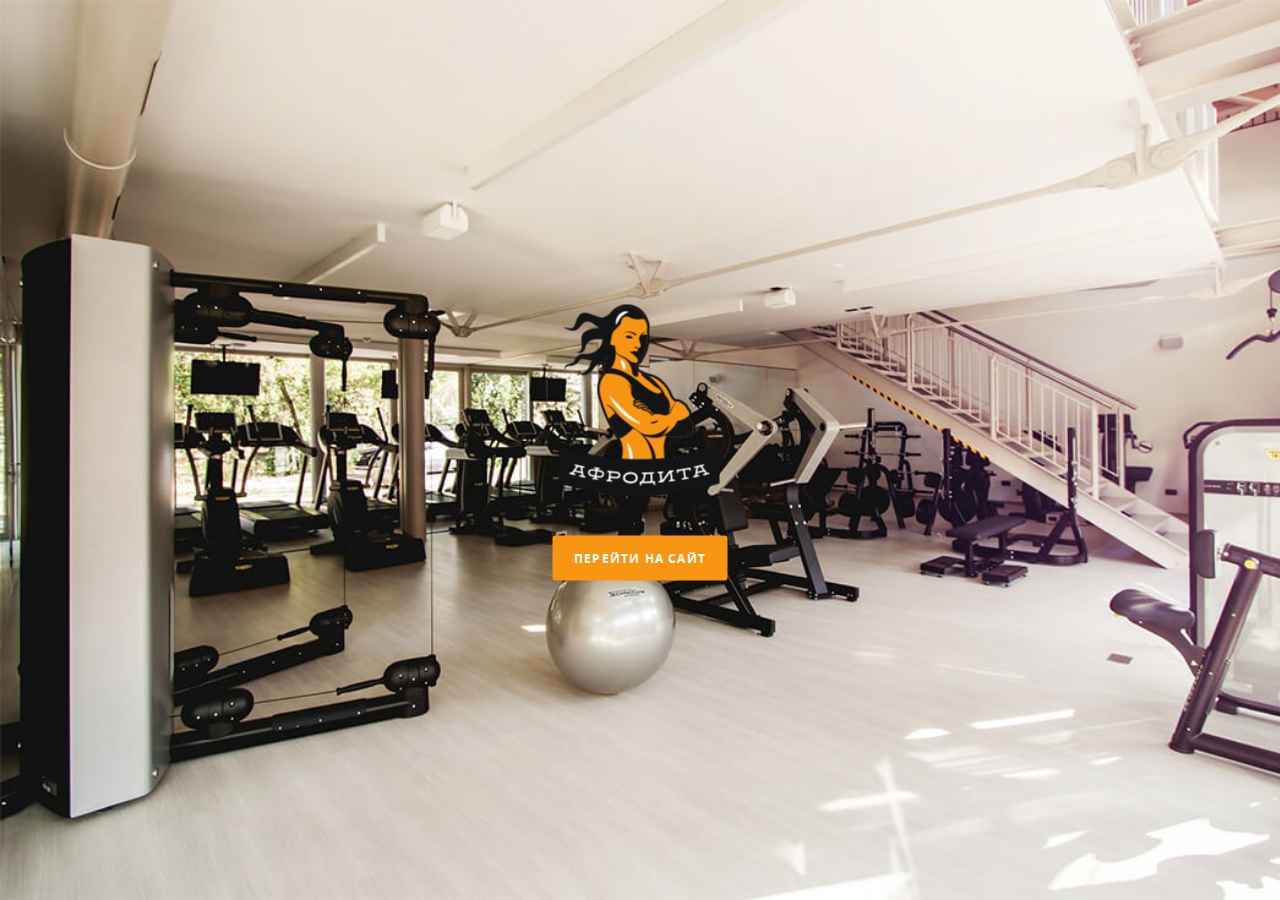
<file: index.html>
<html>
<head>
	<meta charset="UTF-8">
	<title>Фитнес-клуб Афродита</title>
	<link rel="shortcut icon" href="favicon.ico" type="image/x-icon">
	<link rel="stylesheet" type="text/css" href="./css/normalize.css">
	<link rel="stylesheet" type="text/css" href="./fonts.css">
	<link rel="stylesheet" type="text/css" href="./index.css">
</head>
<body>
	<div class="container">
		<div class="intro">
			<div class="intro__animation">
				<img src="./img/logo.png" alt="logo">
			</div>
			<div class="enter">
				<form action="main.html">
					<button class="intro__btn">Перейти на сайт</button>
			    </form>
			</div>
		</div>
	</div>
</body>
</html>
</file>
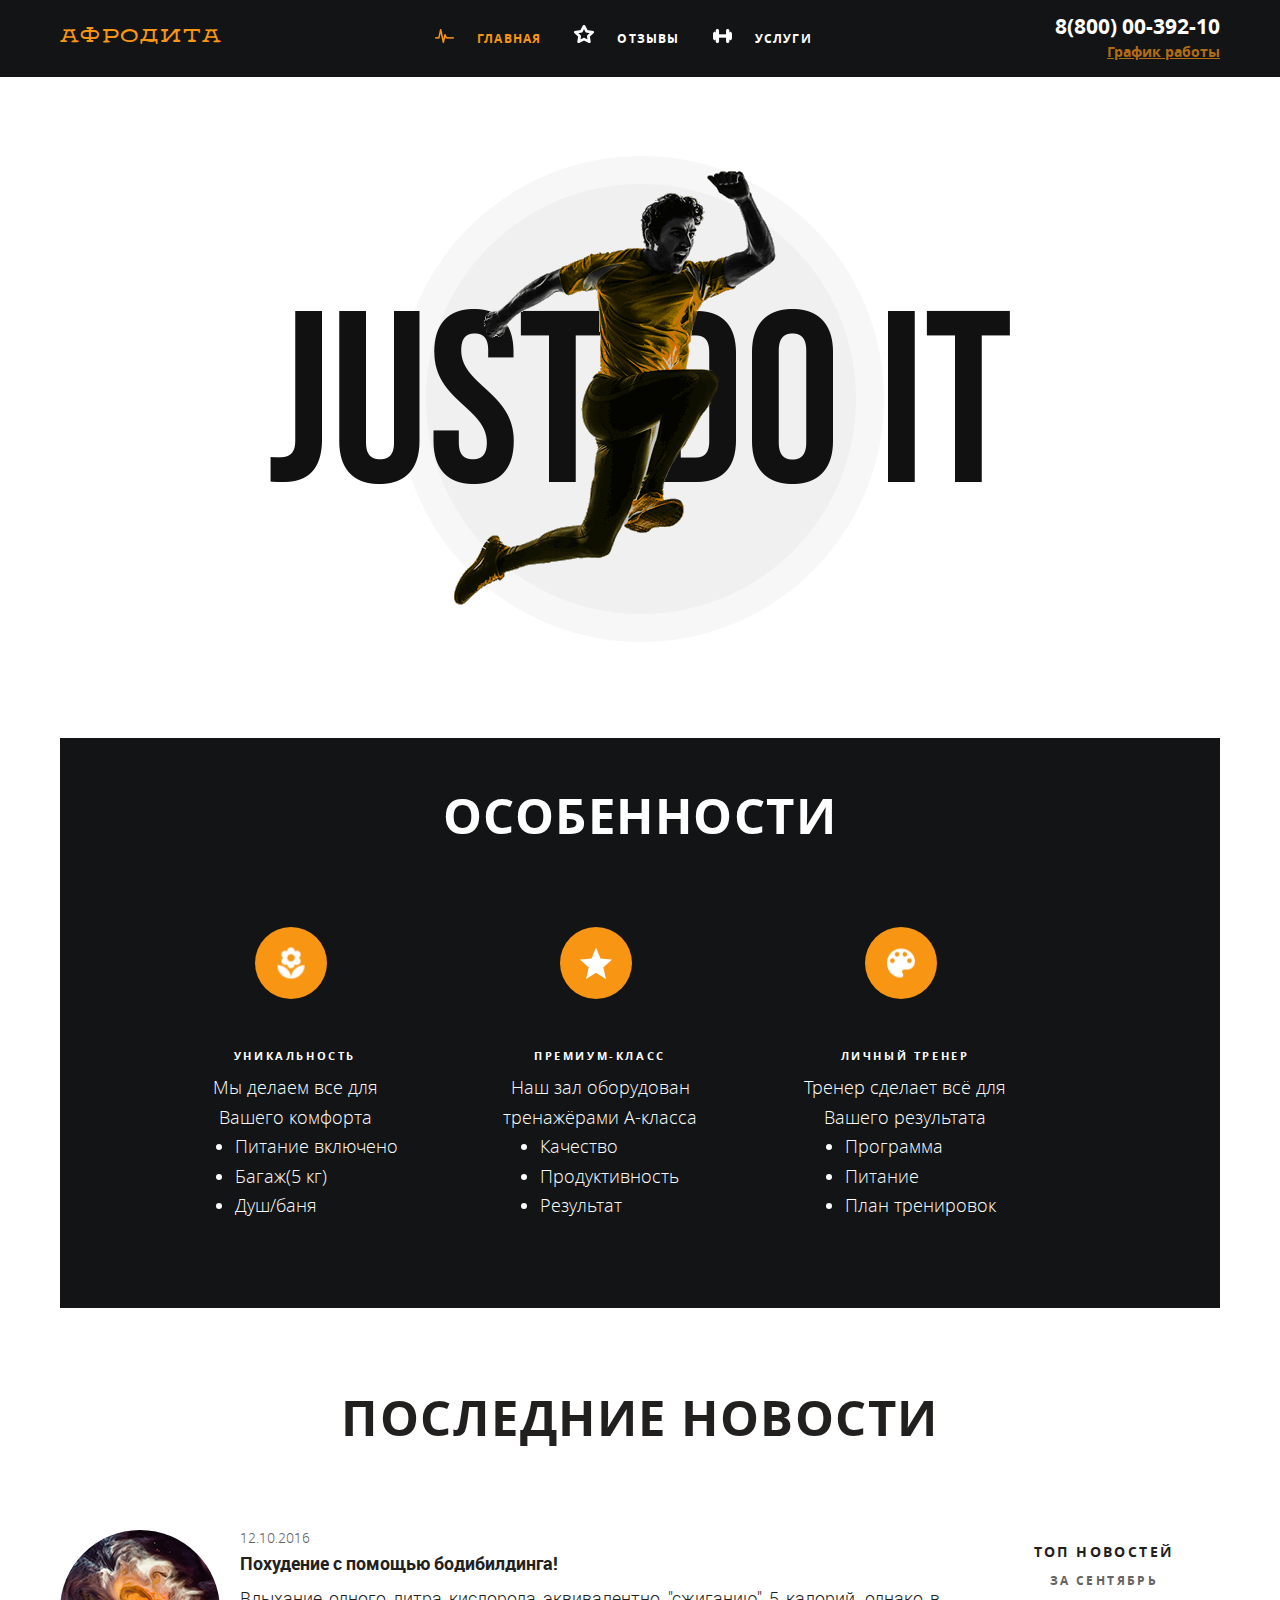
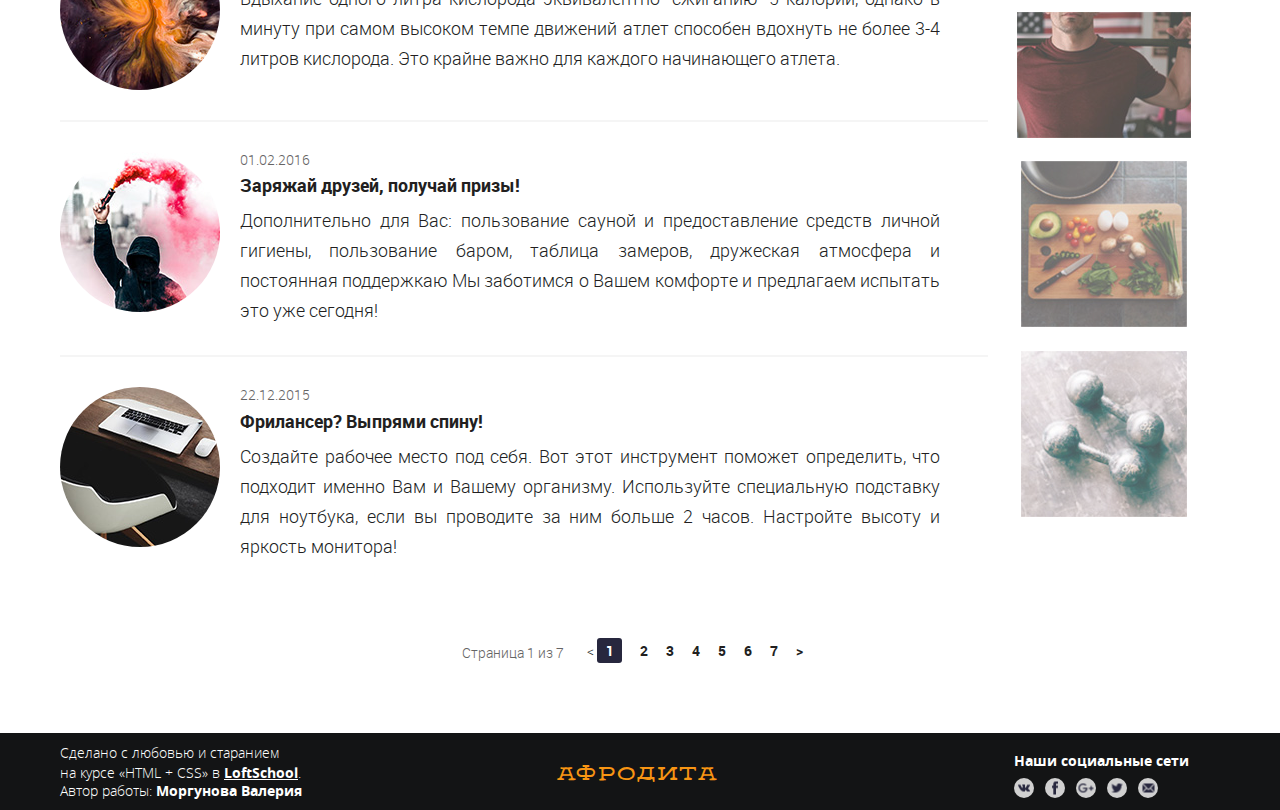
<file: main.html>
<!DOCTYPE html>
<html>
<head>
	<meta charset="UTF-8">
	<meta name="viewport" content="width=1160">
	<title>О нас</title>
	<link rel="shortcut icon" href="favicon.ico" type="image/x-icon">
	<link rel="stylesheet" type="text/css" href="./css/normalize.css">
	<link rel="stylesheet" type="text/css" href="./fonts.css">
	<link rel="stylesheet" type="text/css" href="./css/page.css">
	<link rel="stylesheet" type="text/css" href="./css/header.css">
	<link rel="stylesheet" type="text/css" href="./css/main-page.css">
	<link rel="stylesheet" type="text/css" href="./css/footer.css">
</head>
<body>
	<div class="wrapper">
		<header class="header">
			<div class="container clearfix">
				<a href="#" class="header__logo logo-text">Афродита</a>
				<!-- главное меню	-->
				<nav class="main__menu ">
					<ul class="menu__list">
						<li class="menu__item is-active ">
							<div class="sprite main-icon"></div>
							<a href="#" class="menu__link ">Главная</a>
						</li>
						<li class="menu__item">
							<div class="sprite feed-icon"></div>
							<a href="reviews.html" class="menu__link">Отзывы</a>
						</li>
						<li class="menu__item">
							<div class="sprite service-icon"></div>
							<a href="services.html" class="menu__link">Услуги</a>
						</li>
					</ul>
				</nav>
				<!-- телефон -->
				<address class="phone__work-time">
					<div class="phone">
						<a href="tel:+78000039210" class="phone__number">
							8(800) 00-392-10
						</a>
					</div>
					<div class="work-time">
						<a href="" class="work-time__link">График работы</a>
						<div class="dropdown">
						  <div class="triangle"></div>
						  <ul class="worktime">
						    <li class="work">пн-вс: 09:00-20:00</li>
						    <li class="dinner">обед: 14:00-14:30 </li>
						  </ul>
						</div>
					</div>
				</address>
			</div>
		</header>


		<main class="main__page-content">
			<div class="container clearfix">
				<div class="baner">
					<img src="./img/about/image.png" class="baner-image" alt="just do it">
				</div>
				<!-- особенности -->
				<section class="pozitive">
						<h1 class="title">Особенности</h1>
						<ul class="pozitive__list">
							<li class="pozitive__item">
								<div class="pozitive__avatar">
									<img src="./img/about/flower.png" class="pozitive__avatar-image" alt="flower">
								</div>
								<div class="pozitive__content">
									<h3 class="pozitive__name">Уникальность</h3>
									<div class="pozitive__text-content">
										<p class="pozitive__text"></p>
											Мы делаем все для Вашего комфорта
											<ul class="pozitive-text__list">
												<li class="pozitive-text__list-item">Питание включено</li>
												<li class="pozitive-text__list-item">Багаж(5 кг)</li>
												<li class="pozitive-text__list-item">Душ/баня</li>
											</ul>
									</div>
								</div>
							</li>
							<li class="pozitive__item">
								<div class="pozitive__avatar">
									<img src="./img/about/star.png" class="pozitive__avatar-image" alt="star">
								</div>
								<div class="pozitive__content">
									<h3 class="pozitive__name">Премиум-класс</h3>
									<div class="pozitive__text-content">
										<p class="pozitive__text"></p>
											Наш зал оборудован тренажёрами А-класса
											<ul class="pozitive-text__list">
												<li class="pozitive-text__list-item">Качество</li>
												<li class="pozitive-text__list-item">Продуктивность</li>
												<li class="pozitive-text__list-item">Результат</li>
											</ul>
									</div>
								</div>
							</li>
							<li class="pozitive__item">
								<div class="pozitive__avatar">
									<img src="./img/about/painter-palette.png"  class="pozitive__avatar-image" alt="painter-palette"> 
								</div>
								<div class="pozitive__content">
									<h3 class="pozitive__name">Личный тренер</h3>
									<div class="pozitive__text-content">
										<p class="pozitive__text"></p>
											Тренер сделает всё для Вашего результата
											<ul class="pozitive-text__list">
												<li class="pozitive-text__list-item">Программа</li>
												<li class="pozitive-text__list-item">Питание</li>
												<li class="pozitive-text__list-item">План тренировок</li>
											</ul>
									</div>
								</div>
							</li>
						</ul>
				</section>
				<!-- новости -->
				<section class="news">
					<h1 class="title">Последние новости</h1> 
						<div class="last-news">
							<ul class="news__list">
								<li class="news__item clearfix"> 
									<div class="news__avatar style="background-image: url(./img/about/image-1.jpg)">
										<img src="./img/about/image-1.jpg" class="news__avatar-image" alt="abstraction">
									</div>
									<article class="news__content">
										<div class="news__date-name">
											<div class="news__date">
												12.10.2016
											</div>
											<h3 class="news__name">Похудение с помощью бодибилдинга!</h3>
										</div>
										<div class="news__text-content">
											<p class="news__text">Вдыхание одного литра кислорода эквивалентно "сжиганию" 5 калорий, однако в минуту при самом высоком темпе движений атлет способен вдохнуть не  более 3-4 литров кислорода. Это крайне важно для каждого начинающего атлета.
											</p>
										</div>
									</article>
								</li>
								
								<li class="news__item clearfix"> 
									<div class="news__avatar style="background-image: url(./img/about/image-2.jpg)">
										<img src="./img/about/image-2.jpg" class="news__avatar-image" alt="man with fire">
									</div>
									<article class="news__content">
										<div class="news__date-name">
											<div class="news__date">
												01.02.2016
											</div>
											<h3 class="news__name">Заряжай друзей, получай призы!</h3>
										</div>
										<div class="news__text-content">
											<p class="news__text">Дополнительно для Вас: пользование сауной и предоставление средств личной гигиены, пользование баром, таблица замеров, дружеская атмосфера и постоянная поддержкаю Мы заботимся о Вашем комфорте и предлагаем испытать это уже сегодня!
											</p>
										</div>
									</article>
								</li>
								
								<li class="news__item clearfix"> 
									<div class="news__avatar style="background-image: url(./img/about/image-3.jpg)">
										<img src="./img/about/image-3.jpg" class="news__avatar-image" alt="netbook">
									</div>
									<article class="news__content">
										<div class="news__date-name">
											<div class="news__date">
												22.12.2015
											</div>
											<h3 class="news__name">Фрилансер? Выпрями спину!</h3>
										</div>
										<div class="news__text-content">
											<p class="news__text">Создайте рабочее место под себя. Вот этот инструмент поможет определить, что подходит именно Вам и Вашему организму. Используйте специальную подставку для ноутбука, если вы проводите за ним больше 2 часов. Настройте высоту и яркость монитора!
											</p>
										</div>
									</article>
								</li>
							</ul>
						</div>
					</section>

						<aside class="sidebar">
							<div class="top-news">
								<div class="top-news__name-date">
									<h3 class="top-news__name">Топ новостей</h3>
									<div class="top-news__date">
										За сентябрь
									</div>
								</div>
								<div class="top-news__avatar">
									<a class="top-news__avatar-link">
										<img src="./img/about/layer-10.jpg" class="top-news__avatar-image" alt="man">
									</a>
								</div>
								<div class="top-news__avatar">
									<a class="top-news__avatar-link">
										<img src="./img/about/layer-11.jpg" class="top-news__avatar-image" alt="food">
									</a>
								</div>
								<div class="top-news__avatar">
									<a class="top-news__avatar-link">
										<img src="./img/about/layer-12.jpg" class="top-news__avatar-image" alt="dumbbell">
									</a>
								</div>
							</div>
						</aside>
			</div>
		
		
				<!-- переход по страницам новостей -->
				<div class="page">
					<span class="page__title">
						Страница 1 из 7
					</span>
					<a href="" class="page__link-down">&lt;</a>
					<ul class="page__number">
						<li class="page__number page__number-num is-active">
							<a href="" class="page__link is-active">1</a>
						</li>
						<li class="page__number page__number-num">
							<a href="" class="page__link">2</a>
						</li>
						<li class="page__number page__number-num">
							<a href="" class="page__link">3</a>
						</li>
						<li class="page__number page__number-num">
							<a href="" class="page__link">4</a>
						</li>
						<li class="page__number page__number-num">
							<a href="" class="page__link">5</a>
						</li>
						<li class="page__number page__number-num">
							<a href="" class="page__link">6</a>
						</li>
						<li class="page__number page__number-num">
							<a href="" class="page__link">7</a>
						</li>
						<a href="" class="page__link-up">&gt;</a>
					</ul>
				</div>
		</main>
	</div>

	
	<!-- футер -->
	<footer class="footer">
		<div class="container clearfix">
			<div class="footer__copyright">
				<div class="footer__description">
					Сделано с любовью и старанием 
					<br>на курсе «HTML + CSS» в <a href="https://loftschool.com/" class="LoftSchool">LoftSchool</a>. 
				</div>	
				<div class="footer__author">
					Автор работы: <span class="author_name">Моргунова Валерия</span>
				</div>
			</div>
			<p class="footer__logo logo-text">Афродита</p>
			<!-- соцсети -->
			<div class="footer__social">
				<p class="social__list-name">Наши социальные сети</p>
				<ul class="social__list">
					<li class="social__item">
						<a href="" class="social__image icon-vk "></a>
					</li>
					<li class="social__item">
						<a href="" class="social__image icon-fb"></a>
					</li>
					<li class="social__item">
						<a href="" class="social__image icon-google"></a>
					</li>
					<li class="social__item">
						<a href="" class="social__image icon-twitter"></a>
					</li>
					<li class="social__item">
						<a href="" class="social__image icon-mail"></a>
					</li>
				</ul>
			</div>
		</div>
	</footer>
</body>
</html>
</file>
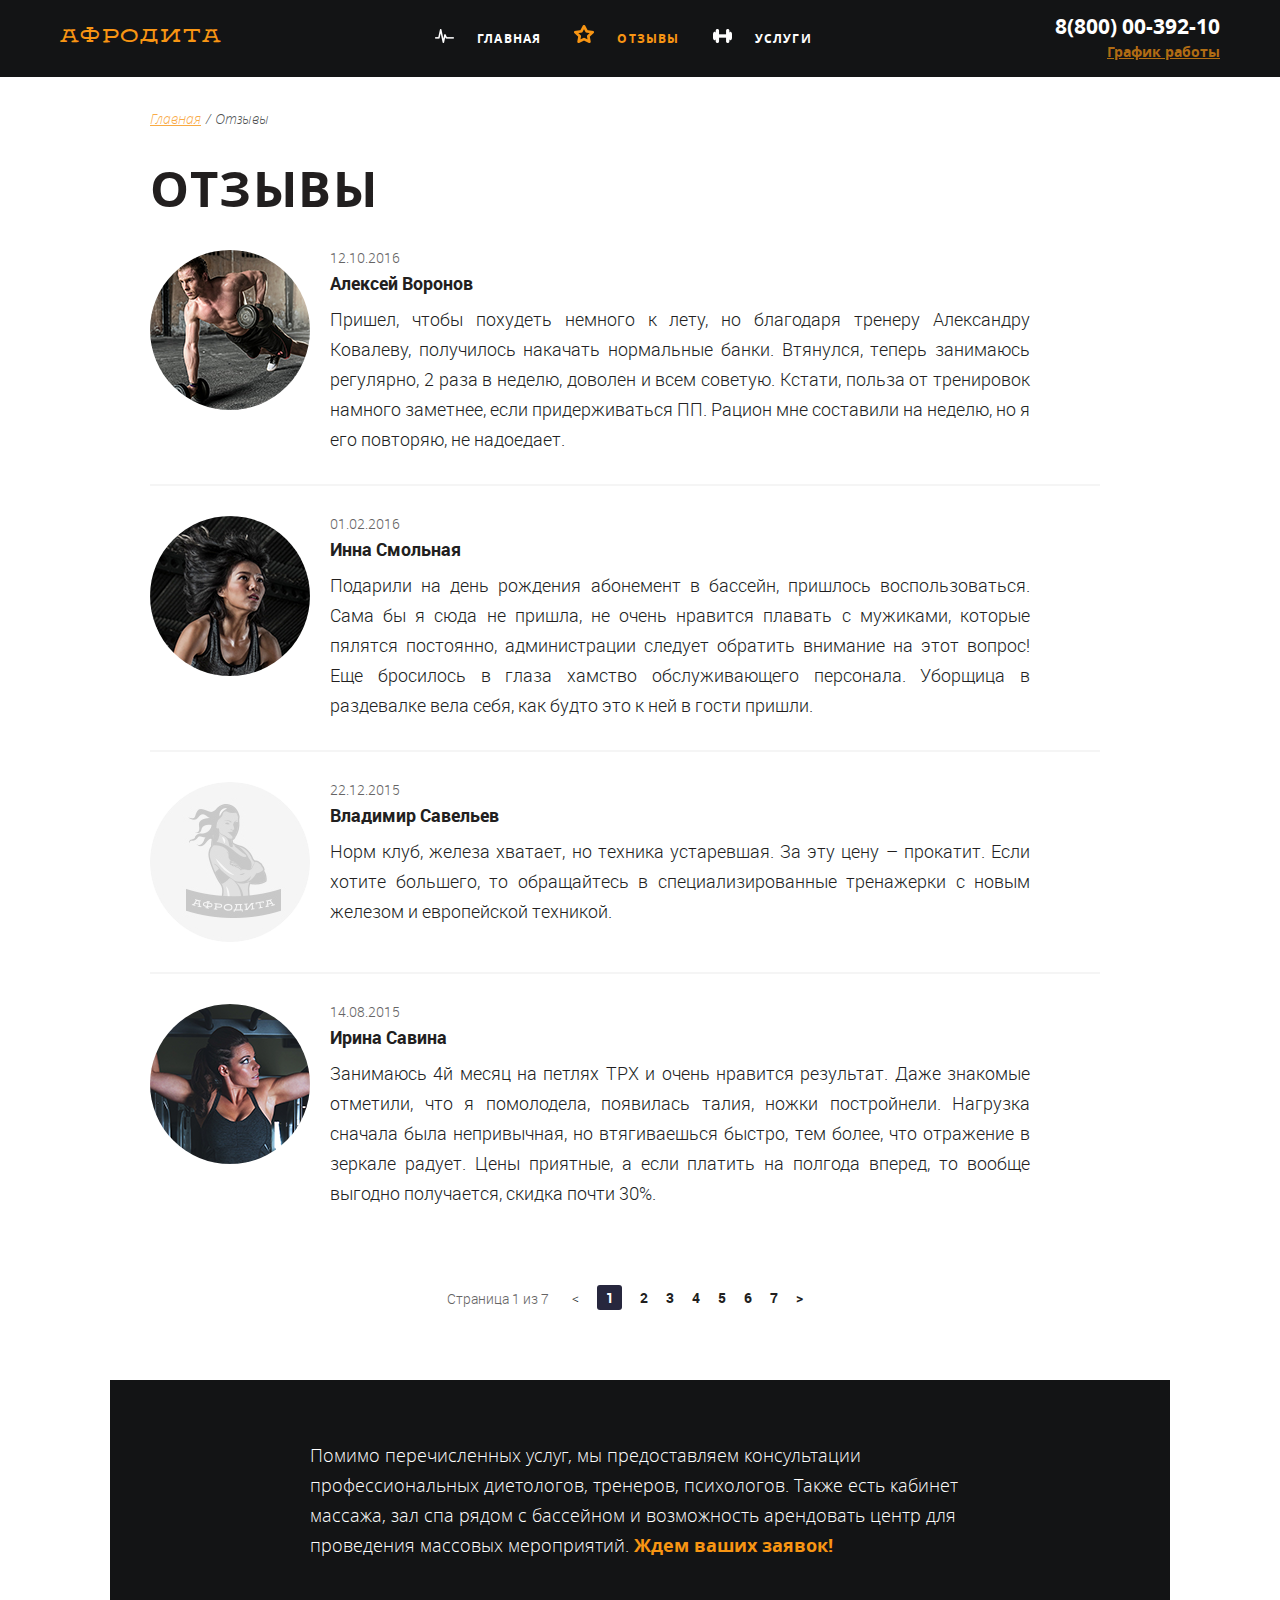
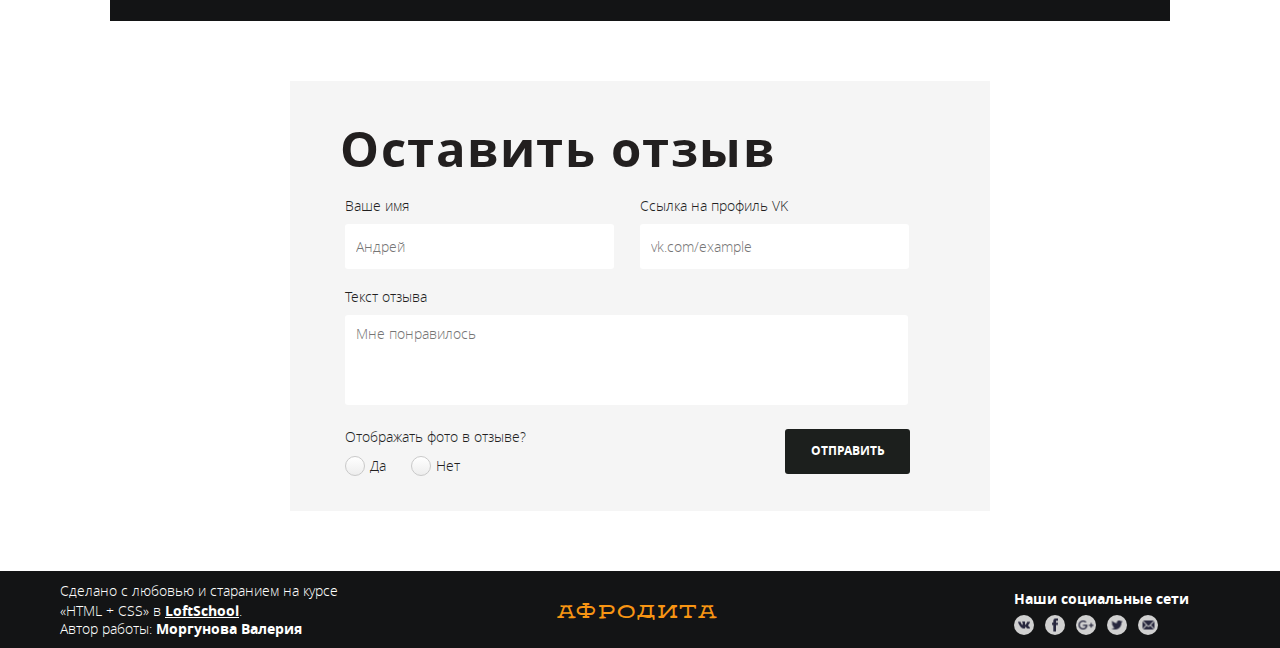
<file: reviews.html>
<!DOCTYPE html>
<html>
<head>
	<meta charset="UTF-8">
	<meta name="viewport" content="width=1160">
	<title>Отзывы</title>
	<link rel="shortcut icon" href="favicon.ico" type="image/x-icon">
	<link rel="stylesheet" type="text/css" href="./css/normalize.css">
	<link rel="stylesheet" type="text/css" href="./fonts.css">
	<link rel="stylesheet" type="text/css" href="./css/page.css">
	<link rel="stylesheet" type="text/css" href="./css/header.css">
	<link rel="stylesheet" type="text/css" href="./css/reviews.css">
	<link rel="stylesheet" type="text/css" href="./css/footer.css">
</head>
<body>
	<div class="wrapper">
		<header class="header">
			<div class="container clearfix">
				<a href="main.html" class="header__logo logo-text">Афродита</a>
				<!-- главное меню	-->
				<nav class="main__menu ">
					<ul class="menu__list">
						<li class="menu__item ">
							<div class="sprite main-icon"></div>
							<a href="main.html" class="menu__link ">Главная</a>
						</li>
						<li class="menu__item is-active">
							<div class="sprite feed-icon"></div>
							<a href="#" class="menu__link ">Отзывы</a>
						</li>
						<li class="menu__item">
							<div class="sprite service-icon"></div>
							<a href="services.html" class="menu__link">Услуги</a>
						</li>
					</ul>
				</nav>
				<!-- телефон -->
				<address class="phone__work-time">
					<div class="phone">
						<a href="tel:+78000039210" class="phone__number">
							8(800) 00-392-10
						</a>
					</div>
					<div class="work-time">
						<a href="" class="work-time__link">График работы</a>
						<div class="dropdown">
						  <div class="triangle"></div>
						  <ul class="worktime">
						    <li class="work">пн-вс: 09:00-20:00</li>
						    <li class="dinner">обед: 14:00-14:30 </li>
						  </ul>
						</div>
					</div>
				</address>
			</div>
		</header>

		

		<main class="main__page-content">
			<div class="container clearfix">
				<div class="breadcrumbs">
					<ul class="breadcrumbs__list">
						<li class="breadcrumbs__item"><a class="breadcrumbs__link" href="main.html">Главная</a></li>
						<li class="breadcrumbs__item active">Отзывы</li>
					</ul>
				</div>
				<section class="reviews__block">
					<h1 class="title">Отзывы</h1> 
						<div class="reviews">
							<ul class="reviews__list">
								<li class="reviews__item clearfix"> 
									<div class="reviews__avatar style="background-image: url(./img/reviews/review-1.png)">
										<img src="./img/reviews/review-1.png" class="reviews__avatar-image" alt="abstraction">
									</div>
									<article class="reviews__content">
										<div class="reviews__date-name">
											<div class="reviews__date">
												12.10.2016
											</div>
											<h3 class="reviews__name">Алексей Воронов</h3>
										</div>
										<div class="reviews__text-content">
											<p class="reviews__text">Пришел, чтобы похудеть немного к лету, но благодаря тренеру Александру Ковалеву, получилось накачать нормальные банки. Втянулся, теперь занимаюсь регулярно, 2 раза в неделю, доволен и всем советую. Кстати, польза от тренировок намного заметнее, если придерживаться ПП. Рацион мне составили на неделю, но я его повторяю, не надоедает.
											</p>
										</div>
									</article>
								</li>
								<li class="reviews__item clearfix"> 
									<div class="reviews__avatar style="background-image: url(./img/reviews/review-2.png)">
										<img src="./img/reviews/review-2.png" class="reviews__avatar-image" alt="abstraction">
									</div>
									<article class="reviews__content">
										<div class="reviews__date-name">
											<div class="reviews__date">
												01.02.2016
											</div>
											<h3 class="reviews__name">Инна Смольная</h3>
										</div>
										<div class="reviews__text-content">
											<p class="reviews__text">
												Подарили на день рождения абонемент в бассейн, пришлось воспользоваться. Сама бы я сюда не пришла, не очень нравится плавать с мужиками, которые пялятся постоянно, администрации следует обратить внимание на этот вопрос! Еще бросилось в глаза хамство обслуживающего персонала. Уборщица в раздевалке вела себя, как будто это к ней в гости пришли.
											</p>
										</div>
									</article>
								</li>
								
								<li class="reviews__item clearfix"> 
									<div class="reviews__avatar style="background-image: url(./img/reviews/review-3.jpg)">
										<img src="./img/reviews/review-3.jpg" class="reviews__avatar-image" alt="man with fire">
									</div>
									<article class="reviews__content">
										<div class="reviews__date-name">
											<div class="reviews__date">
												22.12.2015
											</div>
											<h3 class="reviews__name">Владимир Савельев</h3>
										</div>
										<div class="reviews__text-content">
											<p class="reviews__text">
												Норм клуб, железа хватает, но техника устаревшая. За эту цену – прокатит. Если хотите большего, то обращайтесь в специализированные тренажерки с новым железом и европейской техникой.
											</p>
										</div>
									</article>
								</li>
								
								<li class="reviews__item clearfix"> 
									<div class="reviews__avatar style="background-image: url(./img/reviews/review-4.png)">
										<img src="./img/reviews/review-4.png" class="reviews__avatar-image" alt="netbook">
									</div>
									<article class="reviews__content">
										<div class="reviews__date-name">
											<div class="reviews__date">
												14.08.2015
											</div>
											<h3 class="reviews__name">Ирина Савина</h3>
										</div>
										<div class="reviews__text-content">
											<p class="reviews__text">
												Занимаюсь 4й месяц на петлях ТРХ и очень нравится результат. Даже знакомые отметили, что я помолодела, появилась талия, ножки постройнели. Нагрузка сначала была непривычная, но втягиваешься быстро, тем более, что отражение в зеркале радует. Цены приятные, а если платить на полгода вперед, то вообще выгодно получается, скидка почти 30%. 
											</p>
										</div>
									</article>
								</li>
							</ul>
						</div>
					</section>
			</div>
		
		
				<!-- переход по страницам новостей -->
				<div class="page">
					<span class="page__title">
						Страница 1 из 7
					</span>
					<ul class="page__number">
						<li class="page__number  page__number-down">
							<a href="#" class="page__link">&lt;</a>
						</li>
						<li class="page__number page__number-num is-active">
							<a href="#" class="page__link is-active">1</a>
						</li>
						<li class="page__number page__number-num">
							<a href="#" class="page__link">2</a>
						</li>
						<li class="page__number page__number-num">
							<a href="#" class="page__link">3</a>
						</li>
						<li class="page__number page__number-num">
							<a href="#" class="page__link">4</a>
						</li>
						<li class="page__number page__number-num">
							<a href="#" class="page__link">5</a>
						</li>
						<li class="page__number page__number-num">
							<a href="#" class="page__link">6</a>
						</li>
						<li class="page__number page__number-num">
							<a href="#" class="page__link">7</a>
						</li>
						<li class="page__number page__number-up">
							<a href="#" class="page__link">&gt;</a>
						</li>
					</ul>
				</div>
				<div class="block-quote">
					
						<div class="block-quote__text">
							Помимо перечисленных услуг, мы предоставляем консультации профессиональных диетологов, тренеров, психологов. Также есть кабинет массажа, зал спа рядом с бассейном и возможность арендовать центр для проведения массовых мероприятий. <a href="#" class="block-quote__link">Ждем ваших заявок!</a>
						</div>
				</div>
				<form class="rev__form" name="review" method="post" action="#"  >
						<div class="form__title">
							<p class="form__title-text">Оставить отзыв</p>
						</div>
							<div class="rev-name">
								<div class="rev__title">Ваше имя</div>
								<input type="text" name="name" class="rev-text" placeholder="Андрей" required>
							</div>
							<div class="rev-social">
								<div class="rev__title">Ссылка на профиль VK</div>
								<input type="text" name="social" class="rev-text" placeholder="vk.com/example" required>
							</div>
							<div class="rev-comment">
								<div class="rev__title">Текст отзыва</div>
								<textarea  name="comment" class="textarea" placeholder="Мне понравилось" required></textarea>
							</div>
							<div class="rev-select">
								<div class="rev__title">Отображать фото в отзыве?</div>
								<label class="review__radio">
								  <input class="radio" type="radio" name="review"></input>
								  <div class="radio__fake"></div>
								  <div class="radio__label">Да</div>
								</label>

								<label class="review__radio">
								  <input class="radio" type="radio" name="review"></input>
								  <div class="radio__fake"></div>
								  <div class="radio__label">Нет</div>
								</label>
							</div>
							<div class="button">
								<button class="rev__button" formaction="#" value="button">
									Отправить
								</button>
							</div>
				</form>
		</main>
	</div>

	
	<!-- футер -->
	<footer class="footer">
		<div class="container clearfix">
			<div class="footer__copyright">
				<div class="footer__description">
					Сделано с любовью и старанием 
					на курсе «HTML + CSS» в <a href="https://loftschool.com/" class="LoftSchool">LoftSchool</a>. 
				</div>	
				<div class="footer__author">
					Автор работы: <span class="author_name">Моргунова Валерия</span>
				</div>
			</div>
			<p class="footer__logo logo-text">Афродита</p>
			<!-- соцсети -->
			<div class="footer__social">
				<div class="social__list-name">Наши социальные сети</div>
				<ul class="social__list">
					<li class="social__item">
						<a href="" class="social__image icon-vk "></a>
					</li>
					<li class="social__item">
						<a href="" class="social__image icon-fb"></a>
					</li>
					<li class="social__item">
						<a href="" class="social__image icon-google"></a>
					</li>
					<li class="social__item">
						<a href="" class="social__image icon-twitter"></a>
					</li>
					<li class="social__item">
						<a href="" class="social__image icon-mail"></a>
					</li>
				</ul>
			</div>
		</div>
	</footer>
</body>
</html>
</file>
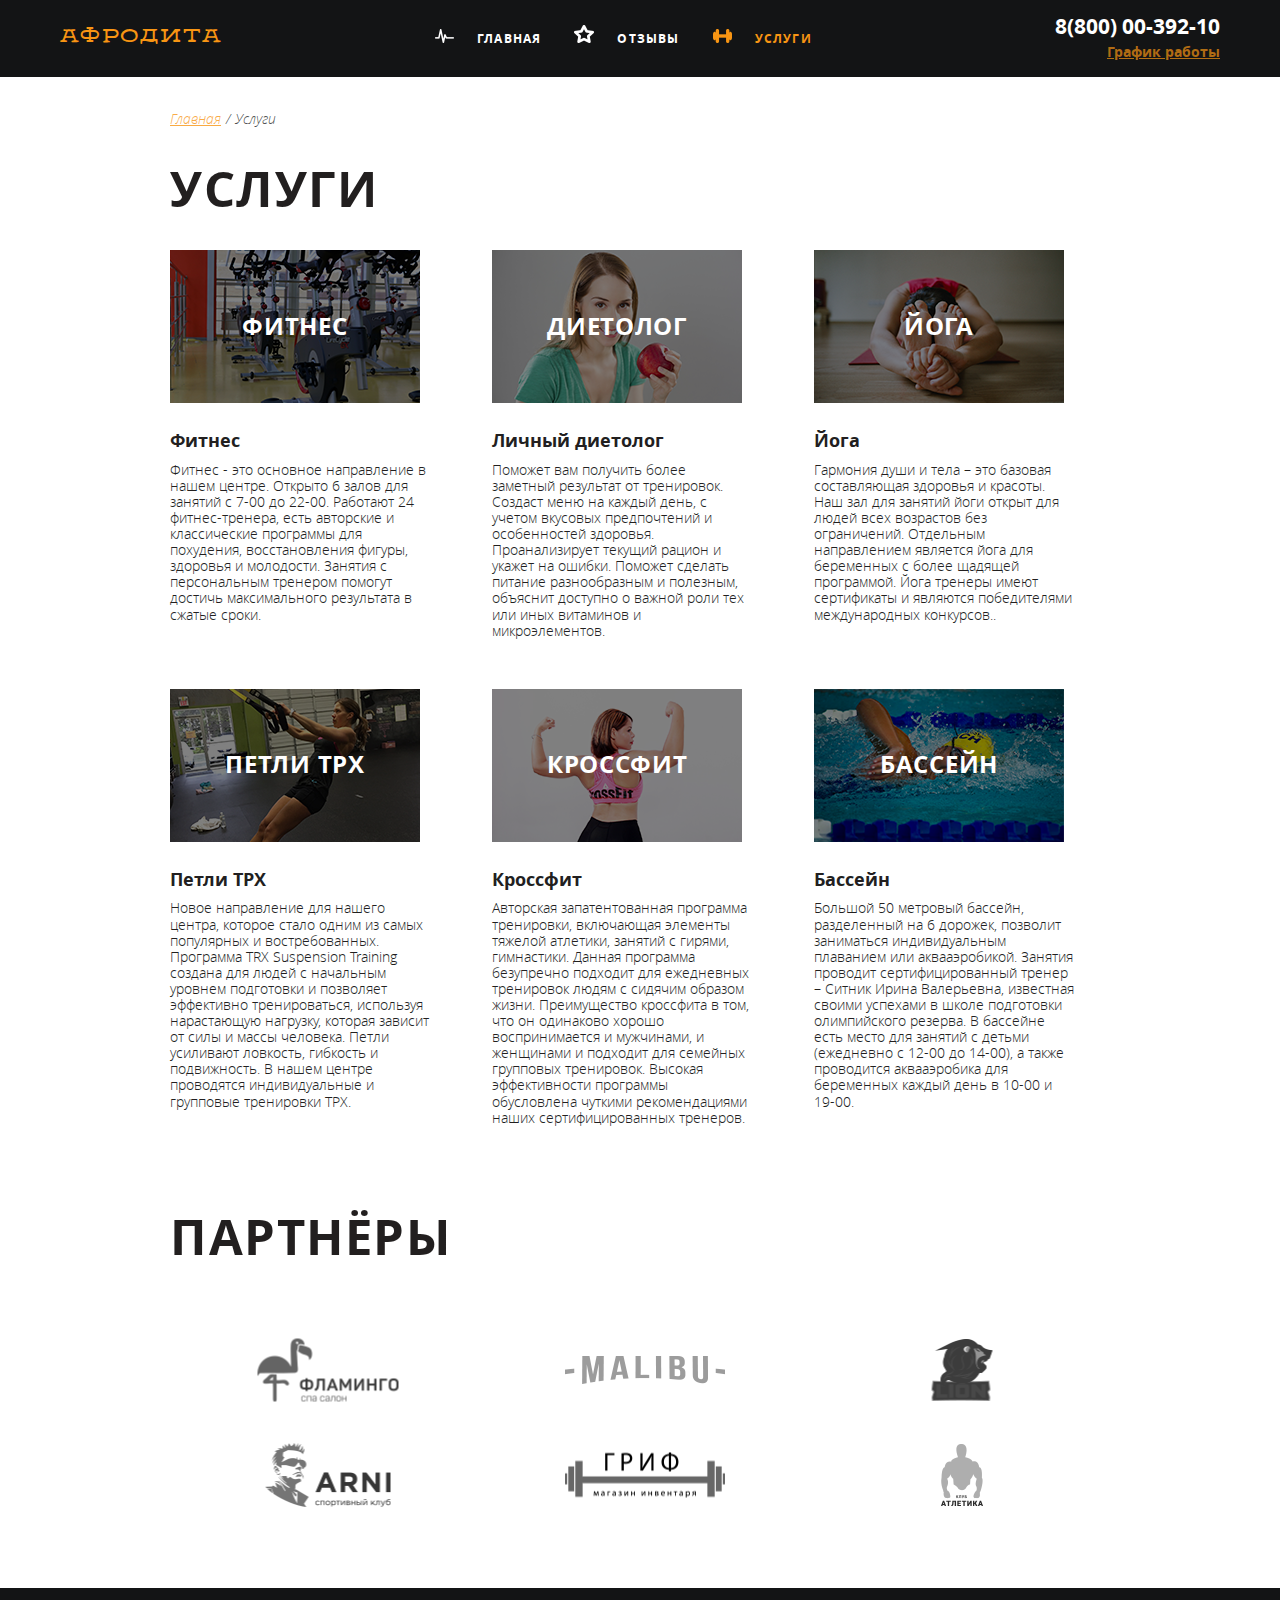
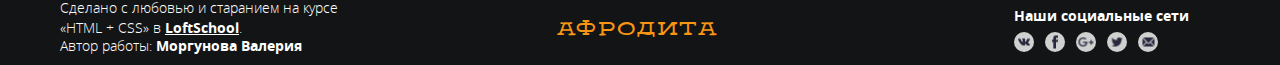
<file: services.html>
<!DOCTYPE html>
<html>
<head>
	<meta charset="UTF-8">
	<meta name="viewport" content="width=1160">
	<title>Услуги</title>
	<link rel="shortcut icon" href="favicon.ico" type="image/x-icon">
	<link rel="stylesheet" type="text/css" href="./css/normalize.css">
	<link rel="stylesheet" type="text/css" href="./fonts.css">
	<link rel="stylesheet" type="text/css" href="./css/page.css">
	<link rel="stylesheet" type="text/css" href="./css/header.css">
	<link rel="stylesheet" type="text/css" href="./css/services.css">
	<link rel="stylesheet" type="text/css" href="./css/footer.css">
</head>
<body>
	<div class="wrapper">
		<header class="header">
			<div class="container clearfix">
				<a href="main.html" class="header__logo logo-text">Афродита</a>
				<!-- главное меню	-->
				<nav class="main__menu ">
					<ul class="menu__list">
						<li class="menu__item ">
							<div class="sprite main-icon"></div>
							<a href="main.html" class="menu__link ">Главная</a>
						</li>
						<li class="menu__item">
							<div class="sprite feed-icon"></div>
							<a href="reviews.html" class="menu__link">Отзывы</a>
						</li>
						<li class="menu__item is-active">
							<div class="sprite service-icon"></div>
							<a href="#" class="menu__link ">Услуги</a>
						</li>
					</ul>
				</nav>
				<!-- телефон -->
				<address class="phone__work-time">
					<div class="phone">
						<a href="tel:+78000039210" class="phone__number">
							8(800) 00-392-10
						</a>
					</div>
					<div class="work-time">
						<a href="" class="work-time__link">График работы</a>
						<div class="dropdown">
						  <div class="triangle"></div>
						  <ul class="worktime">
						    <li class="work">пн-вс: 09:00-20:00</li>
						    <li class="dinner">обед: 14:00-14:30 </li>
						  </ul>
						</div>
					</div>
				</address>
			</div>
		</header>



		<main class="main__page-content">
			<div class="container clearfix">
				<div class="breadcrumbs">
					<ul class="breadcrumbs__list">
						<li class="breadcrumbs__item"><a class="breadcrumbs__link" href="main.html">Главная</a></li>
						<li class="breadcrumbs__item active">Услуги</li>
					</ul>
				</div>
				<section class="services__block">
					<h1 class="title">Услуги</h1>
					<ul class="service__list">
						<li class="service__item"> 
							<div class="service__avatar style="background-image: url(./img/services/sports.png)">
								<img src="./img/services/sports.png" class="service__avatar-image" alt="netbook">
								<div class="service__text-img">
									Фитнес
								</div>
							</div>
							<article class="service__content">
								<div class="service__name">
									Фитнес
								</div>
								<div class="service__text">
									Фитнес - это основное направление в нашем центре. Открыто 6 залов для занятий с 7-00 до 22-00. Работают 24 фитнес-тренера, есть авторские и классические программы для похудения, восстановления фигуры, здоровья и молодости. Занятия с персональным тренером помогут достичь максимального результата в сжатые сроки.
								</div>
							</article>
						</li>
						<li class="service__item"> 
							<div class="service__avatar style="background-image: url(./img/services/apple.png)">
								<img src="./img/services/apple.png" class="service__avatar-image" alt="netbook">
								<div class="service__text-img">
									Диетолог
								</div>
							</div>
							<article class="service__content">
								<div class="service__name">
									Личный диетолог
								</div>
								<div class="service__text">
									Поможет вам получить более заметный результат от тренировок. Создаст меню на каждый день, с учетом вкусовых предпочтений и особенностей здоровья. Проанализирует текущий рацион и укажет на ошибки. Поможет сделать питание разнообразным и полезным, объяснит доступно о важной роли тех или иных витаминов и микроэлементов.
								</div>
							</article>
						</li>
						<li class="service__item"> 
							<div class="service__avatar style="background-image: url(./img/services/yoga.png)">
								<img src="./img/services/yoga.png" class="service__avatar-image" alt="netbook">
								<div class="service__text-img">
									Йога
								</div>
							</div>
							<article class="service__content">
								<div class="service__name">
									Йога
								</div>
								<div class="service__text">
									Гармония души и тела – это базовая составляющая здоровья и красоты. Наш зал для занятий йоги открыт для людей всех возрастов без ограничений. Отдельным направлением является йога для беременных с более щадящей программой. Йога тренеры имеют сертификаты и являются победителями международных конкурсов..
								</div>
							</article>
						</li>
						<li class="service__item"> 
							<div class="service__avatar style="background-image: url(./img/services/trx.png)">
								<img src="./img/services/trx.png" class="service__avatar-image" alt="netbook">
								<div class="service__text-img">
									Петли ТРХ
								</div>
							</div>
							<article class="service__content">
								<div class="service__name">
									Петли ТРХ
								</div>
								<div class="service__text">
									Новое направление для нашего центра, которое стало одним из самых популярных и востребованных. Программа TRX Suspension Training создана для людей с начальным уровнем подготовки и позволяет эффективно тренироваться, используя нарастающую нагрузку, которая зависит от силы и массы человека. Петли усиливают ловкость, гибкость и подвижность. В нашем центре проводятся индивидуальные и групповые тренировки ТРХ.
								</div>
							</article>
						</li>
						<li class="service__item"> 
							<div class="service__avatar style="background-image: url(./img/services/women3.png)">
								<img src="./img/services/women3.png" class="service__avatar-image" alt="netbook">
								<div class="service__text-img">
									Кроссфит
								</div>
							</div>
							<article class="service__content">
								<div class="service__name">
									Кроссфит
								</div>
								<div class="service__text">
									Авторская запатентованная программа тренировки, включающая элементы тяжелой атлетики, занятий с гирями, гимнастики. Данная программа безупречно подходит для ежедневных тренировок людям с сидячим образом жизни. Преимущество кроссфита в том, что он одинаково хорошо воспринимается и мужчинами, и женщинами и подходит для семейных групповых тренировок. Высокая эффективности программы обусловлена чуткими рекомендациями наших сертифицированных тренеров.
								</div>
							</article>
						</li>
						<li class="service__item"> 
							<div class="service__avatar style="background-image: url(./img/services/swimming.png)">
								<img src="./img/services/swimming.png" class="service__avatar-image" alt="netbook">
								<div class="service__text-img">
									Бассейн
								</div>
							</div>
							<article class="service__content">
								<div class="service__name">
									Бассейн
								</div>
								<div class="service__text">
									Большой 50 метровый бассейн, разделенный на 6 дорожек, позволит заниматься индивидуальным плаванием или аквааэробикой. Занятия проводит сертифицированный тренер – Ситник Ирина Валерьевна, известная своими успехами в школе подготовки олимпийского резерва. В бассейне есть место для занятий с детьми (ежедневно с 12-00 до 14-00), а также проводится аквааэробика для беременных каждый день в 10-00 и 19-00.
								</div>
							</article>
						</li>
					</ul>
				</section>
				<section class="partners__block">
					<div class="partners">
						<h1 class="title">Партнёры</h1>
						<ul class="partners__list clearfix">
							<li class="partner__item">
								<a href="#" class="partner__link">
									<img src="./img/services/logo-1.png" class="partner__logo">
								</a>
							</li>
							<li class="partner__item">
								<a href="#" class="partner__link">
									<img src="./img/services/logo-2.png" class="partner__logo">
								</a>
							</li>
							<li class="partner__item">
								<a href="#" class="partner__link">
									<img src="./img/services/logo-3.png" class="partner__logo">
								</a>
							</li>
							<li class="partner__item">
								<a href="#" class="partner__link">
									<img src="./img/services/logo-4.png" class="partner__logo">
								</a>
							</li>
							<li class="partner__item">
								<a href="#" class="partner__link">
									<img src="./img/services/logo-5.png" class="partner__logo">
								</a>
							</li>
							<li class="partner__item">
								<a href="#" class="partner__link">
									<img src="./img/services/logo-6.png" class="partner__logo">
								</a>
							</li>
						</ul>
					</div>
				</section>
			</div>
		</main>
	</div>


	<!-- футер -->
	<footer class="footer">
		<div class="container clearfix">
			<div class="footer__copyright">
				<div class="footer__description">
					Сделано с любовью и старанием 
					на курсе «HTML + CSS» в <a href="https://loftschool.com/" class="LoftSchool">LoftSchool</a>. 
				</div>	
				<div class="footer__author">
					Автор работы: <span class="author_name">Моргунова Валерия</span>
				</div>
			</div>
			<p class="footer__logo logo-text">Афродита</p>
			<!-- соцсети -->
			<div class="footer__social">
				<div class="social__list-name">Наши социальные сети</div>
				<ul class="social__list">
					<li class="social__item">
						<a href="" class="social__image icon-vk "></a>
					</li>
					<li class="social__item">
						<a href="" class="social__image icon-fb"></a>
					</li>
					<li class="social__item">
						<a href="" class="social__image icon-google"></a>
					</li>
					<li class="social__item">
						<a href="" class="social__image icon-twitter"></a>
					</li>
					<li class="social__item">
						<a href="" class="social__image icon-mail"></a>
					</li>
				</ul>
			</div>
		</div>
	</footer>
</body>
</html>
</file>
<file: fonts.css>
@font-face {
    font-family: 'gora_free';
    src: url('./fonts/gora-free-webfont.woff2') format('woff2'),
         url('./fonts/gora-free-webfont.woff') format('woff');
    font-weight: normal;
    font-style: normal;

}

@font-face {
    font-family: 'open_sans';
    src: url('./fonts/opensans-bold-webfont.woff2') format('woff2'),
         url('./fonts/opensans-bold-webfont.woff') format('woff');
    font-weight: 700;
    font-style: normal;

}

@font-face {
    font-family: 'open_sans';
    src: url('./fonts/opensans-lightitalic-webfont.woff2') format('woff2'),
         url('./fonts/opensans-lightitalic-webfont.woff') format('woff');
    font-weight: normal;
    font-style: italic;

}

@font-face {
    font-family: 'open_sans';
    src: url('./fonts/opensans-light-webfont.woff2') format('woff2'),
         url('./fonts/opensans-light-webfont.woff') format('woff');
    font-weight: 200;
    font-style: normal;

}

@font-face {
    font-family: 'roboto';
    src: url('./fonts/roboto-bold-webfont.woff2') format('woff2'),
         url('./fonts/roboto-bold-webfont.woff') format('woff');
    font-weight: 700;
    font-style: normal;
}

@font-face {
    font-family: 'roboto';
    src: url('./fonts/roboto-light-webfont.woff2') format('woff2'),
         url('./fonts/roboto-light-webfont.woff') format('woff');
    font-weight: 200;
    font-style: normal;
}
</file>
<file: index.css>
html, body {
	height: 100%;
	width: 100%;
	margin: 0;
	padding: 0;
}

body {
	background-image: url(./img/intro.jpg); 
	background-size: cover;
	background-repeat: no-repeat;
}

.container {
    height: 100%;
    width: 100%;
    position: relative;
}

.intro {
	top: 50%;
	left: 50%;
	transform: translate(-50%, -50%);
	position: absolute;
    animation: zoomIn 1s;
}

.intro__animation {
    margin-left: 7px;
}

.enter {
	margin-top: 39px;
}

.intro__btn{
    width: 175px;
    height: 45px;
    border-radius: 3px;
    font-family: 'open_sans';
    background-color: #f89513;
    letter-spacing: 1.2px;
    font-size: 12px;
    font-weight: bold;
    color: #ffffff;
    text-transform: uppercase;
    text-align: center;
    overflow: hidden;
    border: none;
    
}

.intro__btn:hover {
	background-color: #131415;
	transition: 0.3s;
}

@keyframes zoomIn {
  from {
    opacity: 0;
    -webkit-transform: scale3d(0.3, 0.3, 0.3);
    transform: scale3d(0.3, 0.3, 0.3);
  }

  50% {
    opacity: 1;
  }
}
</file>
<file: css/page.css>
* {
    box-sizing: border-box;
}

html, body {
    width: 100%;
    height: 100%;
    margin: 0px;
    padding: 0px;
}
body {
    font-family: open_sans;
    -webkit-font-smoothing: antialiased;
    font-weight: 300;
    line-height: 1,42;
    font-size: 18px;
    color: #221f1f;
    letter-spacing: normal;
}

.wrapper {
    min-width: 1160px;
    min-height: 100%;
    margin-bottom: -77px;
}

.wrapper:after {
  content: '';
  display: block;
  height: 77px;
}

.container {
    height: 100%;
    width: 1160px;
    margin: 0 auto;
}

ul{
    list-style: none;
    margin: 0;
    padding: 0;
}

a {
    text-decoration: none;
    color: #221f1f;
}

p {
    margin: 0;
    padding: 0;
}

.clearfix:after {
    content: "";
    display: table;
    clear: both;
}

.title {
    font-size: 49px;
    letter-spacing: 1.5px;
    font-weight: 700;
    text-transform: uppercase;
    font-weight: bold;
    font-style: normal;
    padding-top: 50px;
    text-align: center;
}
</file>
<file: css/header.css>
.header {
    height: 77px;
    background-color: #131415;
    color: #ffffff;
}

.header__logo {
    float: left;
    width: 25%;
    padding-top: 25px;

}

.logo-text{
    font-family: gora_free;
    font-size: 18px;
    text-transform: uppercase;
    letter-spacing: 1.8px;
    text-align: left;
    color: #f89513;
}




.main__menu {
    float: left;
    width: 50%;
    padding: 25px 85px;
}

.menu__item {
    display: inline-block;
    margin-right: 28px;
}

.menu__link {
    color: #ffffff;
    text-decoration: none;
    font-size: 12px;
    text-transform: uppercase;
    letter-spacing: 1.2px;
    text-align: left;
    display: inline-block;
    font-weight: 700;
}

.sprite {
    background-image: url(../img/spritesheet.png);
    background-repeat: no-repeat;
    display: inline-block;
    margin-right: 18px;
}

.feed-icon {
    width: 20px;
    height: 18px;
    background-position: -10px -10px;
}

.feed-icon:hover {
    width: 20px;
    height: 18px;
    background-position: -50px -10px;
}

.main-icon {
    width: 19px;
    height: 14px;
    background-position: -10px -48px;
}

.main-icon:hover {
    width: 19px;
    height: 14px;
    background-position: -49px -48px;
}

.service-icon {
    width: 19px;
    height: 14px;
    background-position: -90px -10px;
}

.service-icon:hover {
    width: 19px;
    height: 14px;
    background-position: -90px -44px;
}


.menu__item.is-active .menu__link, .menu__item:hover .menu__link  {
    color: #f89513;
}

.menu__item.is-active .sprite.main-icon, .menu__item:hover .sprite.main-icon {
    width: 19px;
    height: 14px;
    background-position: -49px -48px;
}

.menu__item.is-active .sprite.feed-icon, .menu__item:hover .sprite.feed-icon {
    width: 20px;
    height: 18px;
    background-position: -50px -10px;
}

.menu__item.is-active .sprite.service-icon, .menu__item:hover .sprite.service-icon {
    width: 19px;
    height: 14px;
    background-position: -90px -44px;
}





.phone__work-time {
    font-weight: 700;
    text-align: right;
    font-style: normal;
    float: left;
    width: 25%;
}

.phone {
    height: 21px;
    margin-bottom: 20px;
}
.phone__number{
    font-size: 21px;
    font-weight: bold;
    line-height: 2.57;
    text-align: left;
    color: #ffffff;
}

.work-time__link {
    font-size: 14px;
    font-weight: bold;
    letter-spacing: normal;
    color: rgba(248, 149, 19, 0.7);
    text-decoration: underline;

}

.work-time__link:hover{
    color: #cdcdcd;
}

.work-time:hover .dropdown {
    right: 7%;
}

.dropdown {
    width: 160px;
    height: 70px;
    border: 1px solid  black;
    border-radius: 3px;
    background-image: linear-gradient(to top, #ffffff, #ffffff);
    box-shadow: 0 0 10px 0 rgba(23, 59, 117, 0.55);
    text-align: left;
    position: absolute;
    margin-top: 19px;
    margin-left: 140px;
    transition: opacity 0.7s;
    right: -9999px;
}




.dropdown:after {
    content: "";
    display: block;
    height: 19px;
    position: absolute;
    top: -19px;
    right: 0;
    left: 0;

}
.worktime {
  list-style: none;
  padding-left: 19px;
  font-size: 14px;
  font-weight: bold;
  font-style: normal;
  font-stretch: normal;
  line-height: 1.59;
  margin-top: 13px;
}

.work {
  color: #f89513;
}

.dinner {
  font-weight: 300;
  color: #000;
}

.triangle {
  width: 20px;
  height: 20px;
  border-right: 1px solid black;
  border-bottom: 1px solid black;
  bottom: 100%;
  position: absolute;
  transform: rotate(-135deg);
  left: 84.5%;
  margin-bottom: -10px;
  background-color: #fff;
}
</file>
<file: css/main-page.css>
.baner{
    text-align: center;
    padding-top: 79px;
    padding-bottom: 59px;
}
.baner-image {
     width: 740px;
     height: 486px;
    

}

.title {
    padding-bottom: 50px;
}
.pozitive {
    min-height: 570px;
    background-color: #131415;
    color:  #ffffff;
    text-align: center;
}

.pozitive__item {
    display: inline-block;
    margin-right: 80px;
    width: 200px;
    vertical-align: top;

}
.pozitive__item {
    width: 220px;
}
.pozitive__avatar {
    width: 72px;
    height: 72px;
    border-radius: 50%;
    overflow: hidden;
    position: relative;
    background-color: #f89513;
    left: 70px;
}

.pozitive__avatar-image { 
    position: absolute;
    top: 50%;
    left: 50%;
    transform: translate(-50%, -50%);
}

.pozitive__content {
    padding-top: 40px;
}
.pozitive__name {
    font-size: 11px;
    font-weight: 800;
    font-style: normal;
    letter-spacing: 2.6px;
    text-transform: uppercase;
    color: #ffffff;
}

.pozitive__text-content {
    color: #ffffff;
    font-weight: normal;
    line-height: 1.64;

}

.pozitive-text__list {
    text-align: left;
    padding-left: 50px;
}
.pozitive-text__list-item {
    list-style-type: disc;
}






.last-news {
    float: left;
    width: 80%;

}

.news__item {
    border-bottom: 2px solid #f5f5f5;
    padding-bottom: 30px;
    margin-bottom: 30px;
    
}

 .news__item:last-child {
    border-bottom: none;
    padding-bottom: 0;
    margin-bottom: 0;
 }


.news__avatar {
    width: 160px;
    height: 160px;
    border-radius: 50%;
    overflow: hidden;
    float: left;
    margin-right: 20px;
}

.news__avatar-image {
    
    width: 100%;
    height: 100%;
    object-fit: cover;
}

.news__date {
    font-family: roboto;
    font-size: 14px;
    color: #656464;
}

.news__name {
    font-family: roboto;
    font-size: 18px;
    font-weight: 700;
    color: #221f1f;
    margin-top: 7px;
    margin-bottom: 10px;
}

.news__content {
    float: left;
    width: 700px;
}
.news__text {
    font-family: roboto;
    font-size: 18px;
    font-weight: 200;
    color: #221f1f;
    line-height: 1.67;
    text-align: justify;
}

.top-news {
    float: right;
    width: 20%;
    text-align: center;
}
.top-news__name-date {
    text-transform: uppercase;
    font-size: 12px;
    font-weight: bold;
    letter-spacing: 2.4px;
    color: #221f1f;
}

.top-news__date {
    color: #656464;
    padding-bottom: 24px;
}

.top-news__avatar {
    margin-bottom: 20px;
}

.top-news__avatar-image{
    filter: opacity(70%);
}

.top-news__avatar-image:hover{
    filter: opacity(100%);
    transition: 0.5s;
}


.top-news__avatar:last-child {
    margin-bottom: 0;
}




.page {
    height: 30px;
    font-family: Roboto;
    font-size: 14px;
    font-weight: 300;
    color: #656464;
    text-align: center;
    clear: both;
    margin-top: 77px;
    margin-bottom: 65px;
}

.page__link.is-active {
    display: block;
    border-radius: 3px;
    background-color: #27273e;
    color: #fff;
    width: 25px;
    height: 25px;
    line-height: 25px;
}

.page__link:hover {
    color: #f89513;

}

.page__link.is-active:hover {
    color: #fff;
}
.page__title {
    display: inline-block;
    vertical-align: middle;
    margin-right: 20px;

}
.page__number {
    display: inline-block;
    margin-right: 15px;
}


.page__number-num, .page__number-up {
    color: #221f1f;
    font-weight: 700;

}

.page__link-up {
    font-weight: bold;
}
</file>
<file: css/footer.css>
.footer {
    height: 77px;
    background-color: #131415;
    color: #ffffff;
    font-size: 14px;
    clear: both;
}

.footer__copyright {
    float: left;
    width: 25%;
    text-align: left;
    padding-top: 10px;
}

.footer__description  {
    line-height: 1.42;
}

.footer__author {
    font-weight: 300;
    

}

.LoftSchool {
    text-decoration: underline;
    color: #ffffff;
    font-weight: 700;
}


.author_name {
    font-weight: bold;
}

.footer__logo {
    float: left;
    width: 41%;
    text-align: center;
    margin-top: 30px;
    margin-left: 50px;
    
}

.logo-text{
    font-family: gora_free;
    font-size: 18px;
    text-transform: uppercase;
    letter-spacing: 1.8px;
    color: #f89513;
}

.footer__social {
    float: left;
    width: 27%;
    text-align: right;
    padding-top: 20px;
    
}

.social__list {
    padding-right: 31px;

}

.social__list-name {
    font-weight: 700;
}

.social__item {
    width: 20px;
    height: 20px;
    border-radius: 50%;
    overflow: hidden;
    position: relative;
    display: inline-block;
    background-color: #d0d0d0;
    margin-right: 7px;
}
.social__image {
    background-image: url(../img/sprite__social.png) ;
    background-repeat: no-repeat;
    position: absolute;
    top: 50%;
    left: 50%;
    transform: translate(-50%, -50%);
}



.icon-fb {
    width: 6px;
    height: 13px;
    background-position: -10px -10px;
}

.icon-google {
    width: 15px;
    height: 9px;
    background-position: -36px -10px;
}

.icon-mail {
    width: 13px;
    height: 9px;
    background-position: -70px -10px;
}

.icon-twitter {
    width: 11px;
    height: 9px;
    background-position: -103px -10px;
}

.icon-vk {
    width: 12px;
    height: 7px;
    background-position: -134px -10px;
}

.social__item:hover {
    background-color: #f89513;
}

li.social__item:last-child {
    margin-right: 0px;
}

.social__list-name {
    padding-bottom: 8px;
}
</file>
<file: css/reviews.css>
.breadcrumbs {
    margin-left: 90px;
    margin-top: 30px;
}


.breadcrumbs__item {
    display: inline-block;
    font-size: 14px;
    font-weight: 300;
    font-style: italic;
    line-height: 1.29;
    letter-spacing: normal;
    text-align: left;
    color: rgba(34, 31, 31, 0.8);
}

.breadcrumbs__item:after {
    content: '/';
}

.breadcrumbs__item:last-child:after {
    content: '';
}

.breadcrumbs__link {
    color: rgba(248, 149, 19, 0.8);
    text-decoration: underline;
    padding-right: 5px;
}



.title {
    text-align: left;
    padding-top: 0;
}

.reviews__block {
    width: 950px;
    margin-left: 90px;
}



.reviews__item {
    border-bottom: 2px solid #f5f5f5;
    margin-bottom: 30px;
    padding-bottom: 30px;
    
}

 .reviews__item:last-child {
    border-bottom: none;
    padding-bottom: 0;
    margin-bottom: 0;
 }

.reviews__avatar {
    width: 160px;
    height: 160px;
    border-radius: 50%;
    overflow: hidden;
    float: left;
    margin-right: 20px;
}

.reviews__avatar-image {
    
    width: 100%;
    height: 100%;
    object-fit: cover;
} 

.reviews__content {
    float: left;
    width: 700px;
}
.reviews__date {
    font-family: roboto;
    font-size: 14px;
    color: #656464;
}

.reviews__name {
    font-family: roboto;
    font-size: 18px;
    font-weight: 700;
    color: #221f1f;
    margin-top: 7px;
    margin-bottom: 10px;
}

.reviews__text {
    font-family: roboto;
    font-size: 18px;
    font-weight: 200;
    color: #221f1f;
    line-height: 1.67;
    text-align: justify;
}





.page {
    height: 30px;
    font-family: Roboto;
    font-size: 14px;
    font-weight: 300;
    color: #656464;
    text-align: center;
    clear: both;
    margin-top: 77px;
    margin-bottom: 65px;
}

.page__link.is-active {
    display: block;
    border-radius: 3px;
    background-color: #27273e;
    color: #fff;
    width: 25px;
    height: 25px;
    line-height: 25px;
}

.page__link:hover {
    color: #f89513;

}

.page__link.is-active:hover {
    color: #fff;
}
.page__title {
    display: inline-block;
    vertical-align: middle;
    margin-right: 20px;

}
.page__number {
    display: inline-block;
    margin-right: 15px;
}


.page__number-num, .page__number-up {
    color: #221f1f;
    font-weight: 700;

}

.page__link-up {
    font-weight: bold;
}



.block-quote {
    clear: both;
    width: 1060px;
    background: url(http://www.rucreatizer.unosmart.ru/assets/img/blockquote.png);
    background-color:  #131415;
    height: 100%;
    color: #fff;
    padding: 60px 200px;
    margin: 0 auto;
}

.block-quote__text {
    text-align: left;
    line-height: 1.67;
    
}

.block-quote__link {
    color: #f89513;
    font-weight: bold;
    text-decoration: none;
    text-align: center;
}





.rev__form {
    background-color: #f5f5f5;
    width: 700px;
    min-height: 430px;
    margin: 0 auto;
    margin-top: 60px;
    margin-bottom: 60px;
    text-align: left;
}

.form__title {
    font-size: 49px;
    letter-spacing: 1.5px;
    font-weight: 700;
    font-weight: bold;
    font-style: normal;

}

input, textarea {
    margin-top: 10px;
}
.form__title-text {
    padding-top: 40px;
    padding-left: 50px;
    padding-bottom: 20px;
}

.rev-name{
    float: left;
    width: 50%;
    padding-left: 55px;
}

.rev-social {
    float: left;
    width: 50%;
}

.rev-comment {
    clear: both;
    padding-left: 55px;
    padding-top: 20px;
    padding-bottom: 20px;
}

.rev-select{
    float: left;
    width: 50%;
    padding-left: 55px;
    margin-right: 145px;

}

.textarea:focus {
    border: 1px solid #f89513;

}

.rev__button {
    float: left;
    width: 50%;
    width: 125px;
    height: 45px;
    border-radius: 3px;
    background-color: #1c1f1d;
    font-size: 12px;
    font-weight: bold;
    color: #ffffff;
    text-transform: uppercase;
    text-align: center;
    overflow: hidden;
    border: none;
    cursor: pointer;
}



.rev-text {
    font-size: 14px;
    font-weight: 300;
    font-style: normal;
    font-stretch: normal;
    text-align: left;
    color: #221f1f;
    border: 1px solid transparent;
    border-radius: 3px;
    padding-left: 10px;
    outline: none;
}

.rev-text:focus {
    border: 1px solid #f89513;
}

.rev__title, .radio__label {
    font-size: 14px;
    font-weight: 300;
    font-style: normal;
    font-stretch: normal;
    text-align: left;
    color: #221f1f;
}

.rev-text {
    width: 269px;
    height: 45px;
}

.textarea {
    font-size: 14px;
    font-weight: 300;
    font-style: normal;
    font-stretch: normal;
    color: #221f1f;
    width: 563px;
    height: 90px;
    border: 1px solid transparent;
    border-radius: 3px;
    padding-left: 10px;
    padding-top: 10px;
    outline: none;
    resize: none;
}

.review__radio {
  display: inline-block;
  position: relative;
  cursor: pointer;
  margin-right: 20px;
  vertical-align: middle;
}

.radio {
  display: none;
}

.radio__fake {
  display: inline-block;
  width: 20px;
  height: 20px;
  background-image: linear-gradient(to top, #ededed, #ffffff);
  border: solid 1px #c9c9c9;
  border-radius: 50%;
  position: relative;
  vertical-align: middle;
  
}

.radio__fake:after {
  content:'';
  width: 0px;
  height: 0px;
  background-color: #f89513;
  border-radius: 50%;
  position: absolute;
  top: 50%;
  left: 50%;
  transform: translate(-50%, -50%);
}

.radio__label {
  display: inline-block;
  margin-top: 13px;
}

.radio:checked + .radio__fake {
  border: solid 1px #f89513;
}

.radio:checked + .radio__fake:after {
  width: 8px;
  height: 8px;
}
</file>
<file: css/services.css>
.breadcrumbs {
    margin-left: 110px;
    margin-top: 30px;
}


.breadcrumbs__item {
    display: inline-block;
    font-size: 14px;
    font-weight: 300;
    font-style: italic;
    line-height: 1.29;
    letter-spacing: normal;
    text-align: left;
    color: rgba(34, 31, 31, 0.8);
}

.breadcrumbs__item:after {
    content: '/';
}

.breadcrumbs__item:last-child:after {
    content: '';
}

.breadcrumbs__link {
    color: rgba(248, 149, 19, 0.8);
    text-decoration: underline;
    padding-right: 5px;
}




.services__block {
	width: 950px;
	margin-left: 110px;
}

.service__list {
	margin-left: -57px;
}
.service__item {
	display: inline-block;
	vertical-align: top;
	width: 260px;
	min-height: 256px;
	margin-left: 57px;
	margin-bottom: 50px; 
}

.service__avatar {
	position: relative;
	width: 250px;
	height: 153px;

}
 .service__avatar-image {
    filter: brightness(50%);
 }
 
.service__text-img {
	position: absolute;
  top: 50%;
  left: 50%;
  transform: translate(-50%, -50%);
  font-size: 24px;
  font-weight: bold;
  font-style: normal;
  letter-spacing: 0.7px;
  color: #ffffff;
  text-transform: uppercase;
  width: 140px;
  text-align: center;
 }

.title {
  text-align: left;
  padding-top: 0;
 }

.service__content {
  margin-top: 28px;
} 

.service__name {
  font-weight: bold;
  margin-bottom: 10px;
 }

 .service__text {
    font-size: 14px;
 }





.partner__list {
  margin-left: -70px;
  text-align: center;
}
 .partner__item {
    display: inline-block;
    height: 65px;
    position: relative;
    margin-top: 40px;
    float: left;
    width: 33.33%;
 }

 .partners {
    width: 950px;
    margin: 20px 0 80px 110px;
    text-align: center;
 }

 .partner__logo {
    -webkit-filter: grayscale(100%);
    filter: grayscale(100%);
    transition: 0.2s;
    position: absolute;
    top: 50%;
    left: 50%;
    transform: translate(-50%, -50%);
 }

 .partner__logo:hover {
    -webkit-filter: grayscale(0);
    filter: grayscale(0);
}
</file>
